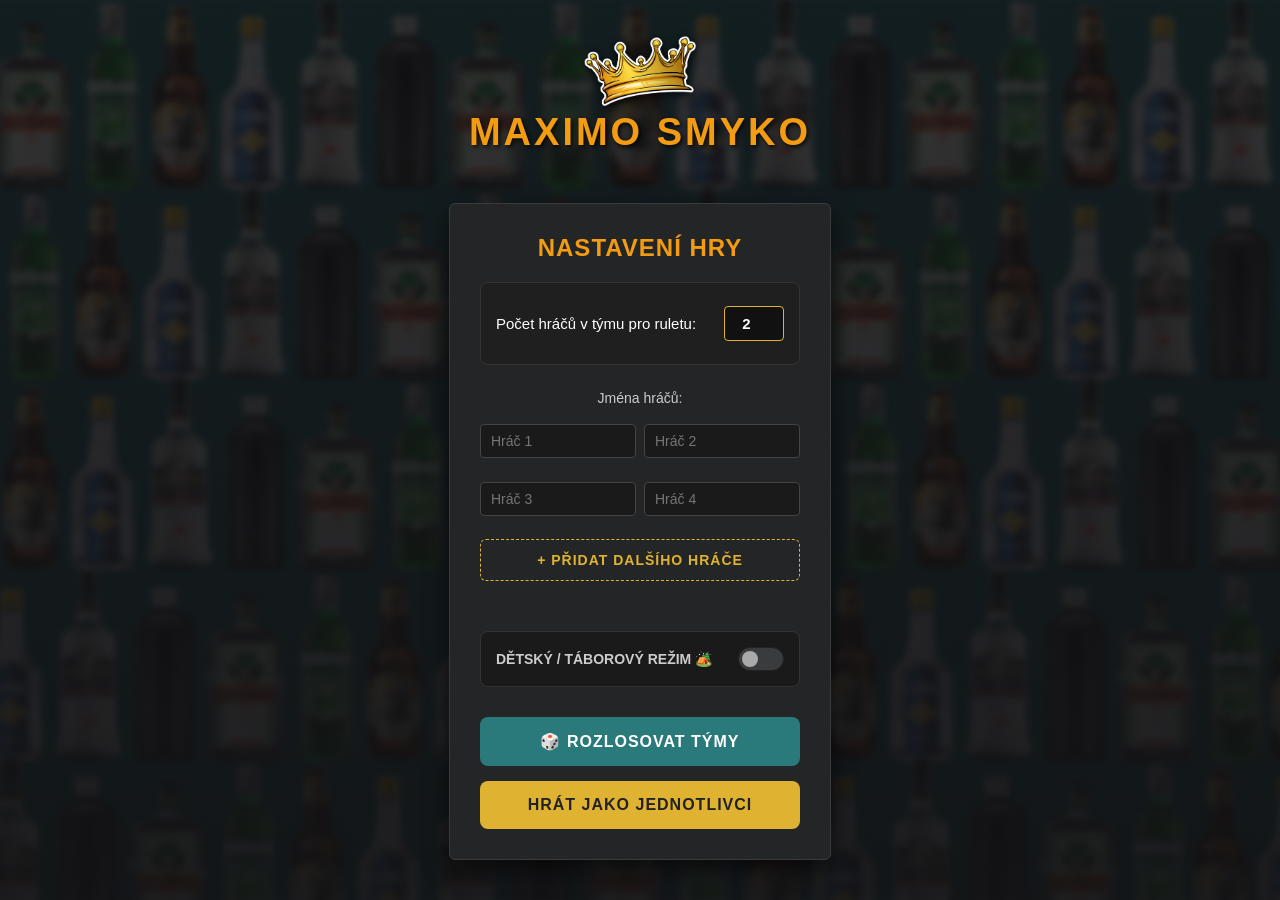
<file: index.html>
<!DOCTYPE html>
<html lang="cs">
<head>
    <meta charset="UTF-8">
    <meta name="viewport" content="width=device-width, initial-scale=1.0">
    <title>MAXIMO SMYKO</title>
    
    <link rel="icon" type="image/png" href="korunka.png">
    
    <link rel="stylesheet" href="style.css">
    <link rel="manifest" href="manifest.json">
</head>
<body>
    <div class="header">
        <img src="korunka.png" alt="MAXIMOSMYKO">
        <h1>MAXIMO SMYKO</h1> 
    </div>

    <div id="setup">
        <h2>Nastavení hry</h2>
        
        <div id="setup-form">
            
            <!-- 1. Počet hráčů v týmu -->
            <div style="display: flex; justify-content: space-between; align-items: center; margin-bottom: 25px; background: #1f1f1f; padding: 15px; border-radius: 8px; border: 1px solid #333;">
                <label for="team-size-input" style="font-size: 15px; margin: 0; color: #fff;">Počet hráčů v týmu pro ruletu:</label>
                <input type="number" id="team-size-input" value="2" min="1" style="background: #111; color: white; border: 1px solid #dfb331; border-radius: 4px; padding: 8px; width: 60px; text-align: center; outline: none; font-weight: bold;">
            </div>

            <!-- 2. Políčka pro jména hráčů -->
            <label style="display: block; margin-bottom: 10px; color: #ccc; font-size: 14px; text-align: center;">Jména hráčů:</label>
            <div id="player-names-container" style="display: flex; flex-direction: column; gap: 10px; margin-bottom: 15px;">
                <!-- Vygeneruje se přes JS -->
            </div>
            
            <!-- 3. Tlačítko pro přidání dalšího hráče -->
            <button type="button" id="add-player-btn" style="background: transparent; color: #dfb331; border: 1px dashed #dfb331; border-radius: 6px; padding: 12px; font-size: 14px; font-weight: bold; cursor: pointer; width: 100%; margin-bottom: 30px; transition: background 0.2s;">
                + PŘIDAT DALŠÍHO HRÁČE
            </button>

            <!-- 4. Přepínač režimu -->
            <div class="mode-switch" style="margin-bottom: 30px; background: #1a1a1a; padding: 15px; border-radius: 8px; border: 1px solid #333; display: flex; justify-content: space-between; align-items: center;">
                <span style="color: #ccc; font-weight: bold;">DĚTSKÝ / TÁBOROVÝ REŽIM 🏕️</span>
                <label class="switch" style="margin: 0;">
                    <input type="checkbox" id="camp-mode-toggle">
                    <span class="slider"></span>
                </label>
            </div>
            
            <!-- 5. Tlačítko Rozlosovat týmy (NAPEVNO OBEJITÁ MEZIPAMĚŤ) -->
            <button type="button" onclick="
                let names = [];
                document.querySelectorAll('#player-names-container input').forEach(inp => {
                    if(inp.value.trim() !== '') names.push(inp.value.trim());
                });
                if(names.length < 2) {
                    alert('Pro ruletu musíte vyplnit alespoň 2 hráče!');
                    return;
                }
                
                /* Přímé ukládání do trvalé paměti bez spoléhání na starý script.js */
                localStorage.setItem('maximo_roulette_names', JSON.stringify(names));
                localStorage.setItem('maximo_roulette_size', document.getElementById('team-size-input').value);
                
                let toggle = document.getElementById('camp-mode-toggle');
                localStorage.setItem('maximo_camp_mode', toggle ? toggle.checked : false);
                
                /* Přesměrování s kódem navíc, aby se nenačetla stará ruleta */
                window.location.href = 'ruleta.html?t=' + new Date().getTime();
            " style="display: block; background: #2a7a7c; color: white; border: none; padding: 15px; font-size: 16px; font-weight: bold; border-radius: 8px; text-align: center; width: 100%; margin-bottom: 15px; box-sizing: border-box; cursor: pointer; transition: opacity 0.2s;">
                🎲 ROZLOSOVAT TÝMY
            </button>

            <!-- 6. Tlačítko HRÁT JAKO JEDNOTLIVCI -->
            <button type="button" onclick="window.startGame(event)" style="display: block; background: #dfb331; color: #222; border: none; padding: 15px; font-size: 16px; font-weight: bold; border-radius: 8px; text-align: center; width: 100%; box-sizing: border-box; cursor: pointer; transition: opacity 0.2s;">
                HRÁT JAKO JEDNOTLIVCI
            </button>
        </div>
    </div>

    <!-- HERNÍ MAPA -->
    <div id="game" style="display: none;">
        <div class="game-layout">
            <div class="left-col">
                <button id="back-to-menu">Zpět do menu</button>
                <button id="restart-game">Restartovat hru</button>
                <div id="player-info"></div>
            </div>

            <div class="center-col">
                <div id="board"></div>
            </div>
            
            <div class="right-col">
                <div id="controls">
                    <div class="roll-group">
                        <button id="roll-dice">Hodit kostkou</button>
                        <input type="number" id="manual-roll" placeholder="Hod (+/-)">
                    </div>
                    <div id="turn-indicator">Připravte hru...</div>
                </div>
                <div id="task">
                    <p id="task-text"></p>
                </div>
            </div>
        </div>
    </div>

    <div id="custom-modal" class="hidden">
        <div class="modal-box">
            <h3>⚠️ Hlášení</h3>
            <p id="modal-text"></p>
            <button id="modal-btn">to je jasný</button>
        </div>
    </div>

    <!-- TRIK PROTI MEZIPAMĚTI: ?v=999 donutí prohlížeč stáhnout novou verzi tvého script.js -->
    <script src="script.js?v=3000"></script>
    
    <script>
        if ('serviceWorker' in navigator) {
            navigator.serviceWorker.register('sw.js')
            .catch(err => console.error('SW chyba:', err));
        }
    </script>
</body>
</html>
</file>
<file: style.css>
/* ========================================= */
/* ZÁKLADNÍ NASTAVENÍ A TEMNÉ POZADÍ         */
/* ========================================= */
body {
  font-family: 'Segoe UI', Roboto, Helvetica, Arial, sans-serif;
  margin: 0;
  padding: 0;
  height: 100vh;
  overflow: hidden; 
  display: flex;
  flex-direction: column;
  /* Tmavý "hospodský" překryv přes fotku lahví */
  background-image: linear-gradient(rgba(18, 18, 20, 0.85), rgba(18, 18, 20, 0.95)), url('vnitrekmaximo.jpg');
  background-size: cover;
  background-position: center;
  color: #e0e0e0;
}

/* Hlavička */
.header {
  text-align: center;
  /* Smazána fixní výška! Nyní se přizpůsobuje monitoru */
  padding: 4vh 0 1vh 0; 
  display: flex;
  flex-direction: column;
  justify-content: center;
  align-items: center;
}

.header img {
  height: 70px; /* Mnohem větší a výraznější korunka */
  object-fit: contain;
  filter: drop-shadow(0 2px 4px rgba(0,0,0,0.8));
  margin-bottom: 5px; /* Mezera mezi korunkou a textem */
}

.header h1 {
  margin: 0;
  font-size: 38px; /* Pořádně obrovský nadpis */
  font-weight: 900;
  letter-spacing: 3px;
  text-transform: uppercase;
  color: #f39c12; /* Jantarová / Zlatá */
  text-shadow: 2px 2px 4px rgba(0,0,0,0.8);
}

/* ========================================= */
/* TEMNÉ PANELY (Dark Pub Style)             */
/* ========================================= */
#setup, .left-col, .right-col {
  background: #242526;
  border: 1px solid #3a3b3c;
  box-shadow: 0 8px 24px rgba(0, 0, 0, 0.6);
  border-radius: 6px;
}

/* Nastavení uprostřed obrazovky */
#setup {
  margin: auto;
  padding: 30px;
  width: 320px;
  text-align: center;
}

#setup h2 {
  margin-top: 0;
  color: #f39c12;
  text-transform: uppercase;
  letter-spacing: 1px;
}

#setup input, #setup select {
  width: 100%;
  padding: 12px;
  margin: 8px 0;
  box-sizing: border-box;
  border-radius: 4px;
  border: 1px solid #444;
  background: #18191a;
  color: #fff;
  font-size: 15px;
  transition: border-color 0.2s;
}

#setup input:focus, #setup select:focus {
  outline: none;
  border-color: #f39c12;
}

/* Hlavní herní obal */
#game {
  width: 100%;
  height: calc(100vh - 80px);
  padding: 10px 20px 20px 20px;
  box-sizing: border-box;
}

/* Třísloupcový layout */
.game-layout {
  display: flex;
  justify-content: space-between;
  align-items: center;
  width: 100%;
  max-width: 1400px;
  height: 100%;
  margin: 0 auto;
  gap: 20px;
}

/* Boční panely */
.left-col, .right-col {
  width: 270px;
  padding: 20px;
  display: flex;
  flex-direction: column;
  gap: 15px;
  max-height: 100%;
  overflow-y: auto;
  box-sizing: border-box;
}

/* ========================================= */
/* HERNÍ DESKA A POLÍČKA                     */
/* ========================================= */
.center-col {
  flex: 1;
  height: 100%;
  display: flex;
  justify-content: center;
  align-items: center;
}

#board {
  display: grid;
  grid-template-columns: repeat(9, 1fr);
  grid-template-rows: repeat(8, 1fr);
  gap: 4px;
  height: 100%;
  max-height: 75vh;
  aspect-ratio: 9 / 8;
  padding: 8px;
  background: #18191a;
  border-radius: 6px;
  border: 1px solid #333;
  box-shadow: inset 0 0 15px rgba(0,0,0,0.8);
}

.cell {
  background: #2a2b2c;
  border-radius: 4px;
  display: flex;
  justify-content: center;
  align-items: center;
  font-weight: bold;
  color: #aaa;
  font-size: clamp(14px, 2.2vh, 24px);
  position: relative;
  border: 1px solid #3a3b3c;
  box-shadow: inset 0 0 8px rgba(0,0,0,0.3);
}

/* První a poslední pole */
.cell[data-index="0"] { background: #1e8449; color: white; border-color: #11572f; }
.cell[data-index="71"] { background: #d35400; color: white; border-color: #a04000; }

.players-container {
  position: absolute;
  width: 100%;
  height: 100%;
  display: flex;
  flex-wrap: wrap;
  justify-content: center;
  align-items: center;
  gap: 2px;
  pointer-events: none;
}

.player {
  width: 14px;
  height: 14px;
  border-radius: 50%;
  box-shadow: 0 2px 4px rgba(0,0,0,0.9), inset 0 1px 2px rgba(255,255,255,0.4);
  border: 1px solid #000;
}

/* ========================================= */
/* TLAČÍTKA A OVLÁDÁNÍ                       */
/* ========================================= */
button {
  background: #3a3b3c;
  color: #e0e0e0;
  border: 1px solid #444;
  font-weight: bold;
  text-transform: uppercase;
  cursor: pointer;
  padding: 14px;
  border-radius: 4px;
  font-size: 14px;
  width: 100%;
  transition: all 0.2s;
  letter-spacing: 1px;
}

button:hover {
  background: #4e4f50;
  color: #fff;
}

button:active {
  background: #242526;
}

#restart-game {
  background: #7b241c;
  border-color: #641e16;
  color: #f2d7d5;
}

#restart-game:hover {
  background: #922b21;
}

/* Hlavní tlačítko HODIT KOSTKOU v pivní barvě */
#roll-dice {
  background: #d35400;
  color: #fff;
  border-color: #a04000;
  flex: 1.5; 
  box-shadow: 0 4px 10px rgba(211, 84, 0, 0.3);
}

#roll-dice:hover {
  background: #e67e22;
}

.roll-group {
  display: flex;
  gap: 8px;
  width: 100%;
  margin-bottom: 15px;
}

#manual-roll {
  flex: 1; 
  min-width: 0; 
  padding: 10px;
  box-sizing: border-box;
  border-radius: 4px;
  border: 1px solid #444;
  background: #18191a;
  color: #fff;
  text-align: center;
  font-weight: bold;
}

#turn-indicator {
  font-size: 16px;
  text-align: center;
  background: #18191a;
  color: #aaa;
  padding: 12px;
  border-radius: 4px;
  border: 1px solid #333;
}

#turn-indicator strong {
  color: #fff !important; /* Přepíše výchozí tmavou u čísla */
}

/* Rámeček s úkolem */
#task-text {
  text-align: center;
  font-size: 16px;
  padding: 20px;
  border: 2px dashed #555;
  border-radius: 6px;
  min-height: 80px;
  background: #1c1d1e;
  display: flex;
  flex-direction: column;
  justify-content: center;
  margin: 0;
}

/* Násilné přepsání tmavého textu z JS na světlý pro Dark Mode */
#task-text div {
  color: #e0e0e0 !important; 
}

/* ========================================= */
/* SEZNAM HRÁČŮ A ŠTÍTKY                     */
/* ========================================= */
#player-info {
  display: flex;
  flex-direction: row; 
  flex-wrap: wrap; 
  justify-content: center;
  gap: 8px;
  margin-top: 5px;
}

.player-info-item {
  display: flex;
  align-items: center;
  gap: 6px;
  padding: 6px 12px;
  background: #18191a;
  border-radius: 4px;
  border: 1px solid #333;
  font-size: 14px;
  color: #ccc;
}

.player-color {
  width: 12px;
  height: 12px;
  border-radius: 50%;
  display: inline-block;
  box-shadow: 0 0 4px rgba(0,0,0,0.8);
}

/* ========================================= */
/* PŘEPÍNAČ REŽIMU (Hospodský Posuvník)      */
/* ========================================= */
.mode-switch {
  margin: 20px 0;
  background: #18191a;
  padding: 12px 15px;
  border-radius: 4px;
  border: 1px solid #444;
  display: flex;
  align-items: center;
  justify-content: space-between;
  font-weight: bold;
  font-size: 14px;
  color: #aaa;
  text-transform: uppercase;
}

.switch {
  position: relative;
  display: inline-block;
  width: 46px;
  height: 24px;
  flex-shrink: 0;
}

.switch input { opacity: 0; width: 0; height: 0; }

.slider {
  position: absolute;
  cursor: pointer;
  top: 0; left: 0; right: 0; bottom: 0;
  background-color: #3a3b3c;
  transition: .3s;
  border-radius: 24px;
  border: 1px solid #222;
}

.slider:before {
  position: absolute;
  content: "";
  height: 16px;
  width: 16px;
  left: 3px;
  bottom: 3px;
  background-color: #aaa;
  transition: .3s;
  border-radius: 50%;
}

input:checked + .slider { background-color: #d35400; border-color: #a04000; }
input:checked + .slider:before { transform: translateX(22px); background-color: #fff; }

/* ========================================= */
/* TEMNÉ VYSKAKOVACÍ OKNO (MODAL)            */
/* ========================================= */
#custom-modal {
  position: fixed;
  top: 0; left: 0;
  width: 100vw; height: 100vh;
  background: rgba(0, 0, 0, 0.85);
  display: flex;
  justify-content: center;
  align-items: center;
  z-index: 9999;
  opacity: 1;
  transition: opacity 0.2s ease;
}

#custom-modal.hidden {
  opacity: 0;
  pointer-events: none;
}

.modal-box {
  background: #242526;
  padding: 25px 20px;
  border-radius: 6px;
  text-align: center;
  max-width: 350px;
  width: 85%;
  border: 1px solid #444;
  border-top: 4px solid #f39c12; 
  box-shadow: 0 15px 40px rgba(0,0,0,0.8);
}

.modal-box h3 {
  margin-top: 0;
  font-size: 20px;
  color: #f39c12;
  margin-bottom: 15px;
  text-transform: uppercase;
}

.modal-box p {
  font-size: 16px;
  color: #ccc;
  margin-bottom: 25px;
  line-height: 1.5;
}

#modal-btn {
  background: #d35400;
  color: #fff;
  border-color: #a04000;
  padding: 12px 30px;
  width: auto;
}

#modal-btn:hover { background: #e67e22; }

/* ========================================= */
/* RESPONZIVITA PRO MOBILY A TABLETY         */
/* ========================================= */
@media (max-width: 1150px) {
  body {
    height: auto;
    overflow: auto; 
    padding-bottom: 20px;
  }
  
.header { 
    height: auto; /* Zrušíme fixní výšku i na telefonu */
    padding: 20px 0 10px 0; 
  }
  .header img { 
    height: 50px; /* Zvětšená korunka na mobilu */
    margin-bottom: 5px;
  }
  .header h1 { 
    font-size: 28px; /* Větší text na mobilu */
  }
  
  #game { height: auto; padding: 10px; }
  
  .game-layout {
    flex-direction: column;
    align-items: stretch;
    gap: 10px; 
  }
  
  .left-col, .center-col, .right-col {
    width: 100%;
    max-width: 100%;
  }

  .left-col, .right-col {
    padding: 15px;
    gap: 12px;
  }

  button, #manual-roll {
    padding: 12px; 
    font-size: 14px;
  }

  #turn-indicator {
    font-size: 15px;
    padding: 10px;
  }

  .player-info-item {
    padding: 6px 10px; 
    font-size: 13px;
  }
  
  #board {
    width: 100%;
    height: auto;
    max-height: none;
    gap: 3px;
    padding: 6px;
  }
  
  .cell { font-size: clamp(12px, 3.5vw, 18px); }
  .player { width: 10px; height: 10px; }

  #task-text {
    font-size: 15px;
    min-height: 70px;
    padding: 12px;
  }
}
</file>
